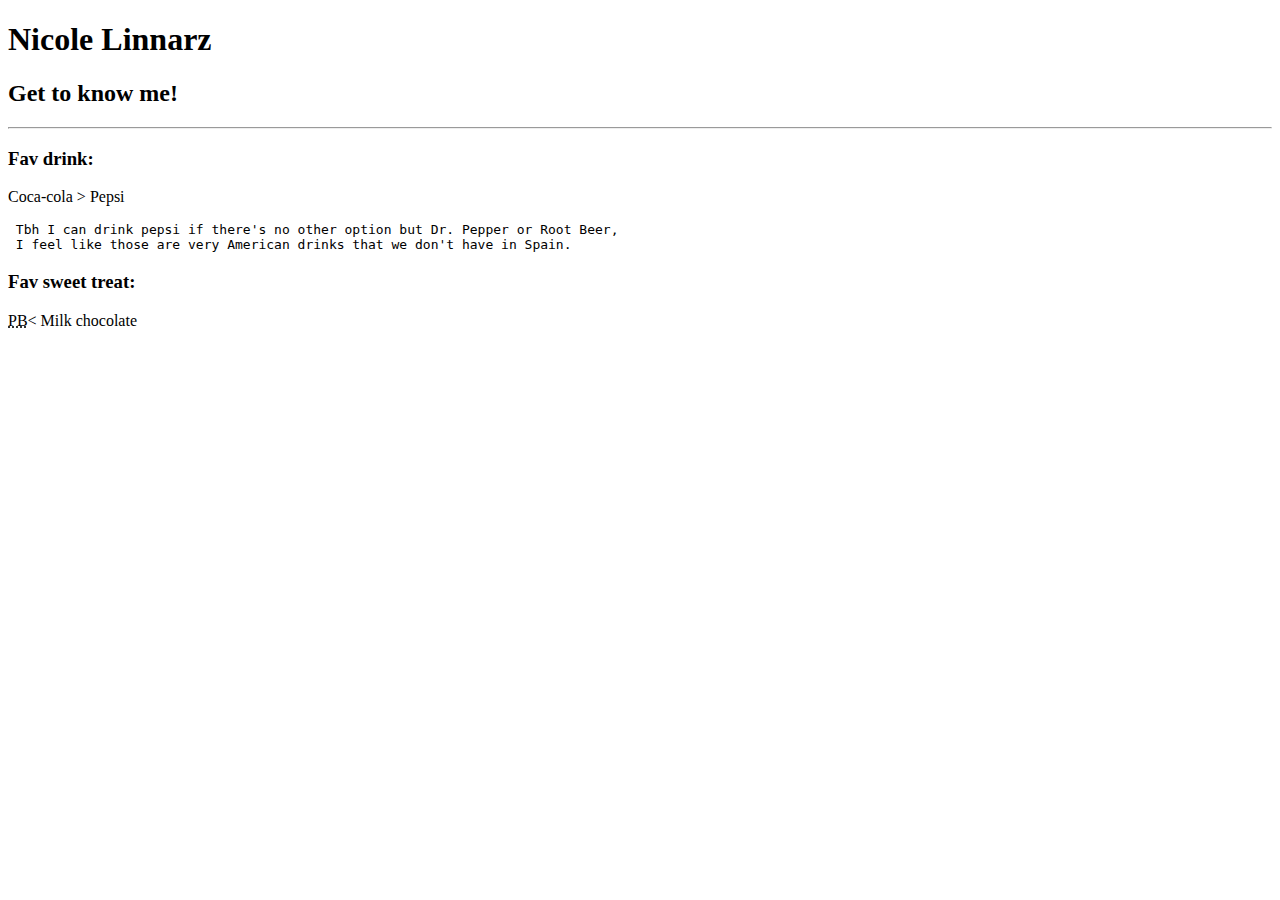
<file: mtech-w1-d4/index.html>
<!DOCTYPE html>
<html lang="en">
  <head>
    <meta charset="UTF-8" />
    <meta name="viewport" content="width=device-width, initial-scale=1.0" />
    <title>First Project MTECH: Basic HTML</title>
  </head>
  <body>
    <h1>Nicole Linnarz</h1>
    <h2>Get to know me!</h2>
    <hr />
    <h3>Fav drink:</h3>
    <p>Coca-cola <span>&gt; Pepsi</span></p>
    <pre> Tbh I can drink pepsi if there's no other option but Dr. Pepper or Root Beer,<br /> I feel like those are very American drinks that we don't have in Spain.</pre>
    <h3>Fav sweet treat: </h3>
    <p><abbr title="Peanut Butter">PB</abbr><span>&lt; Milk chocolate </span></p>
  </body>
</html>
</file>
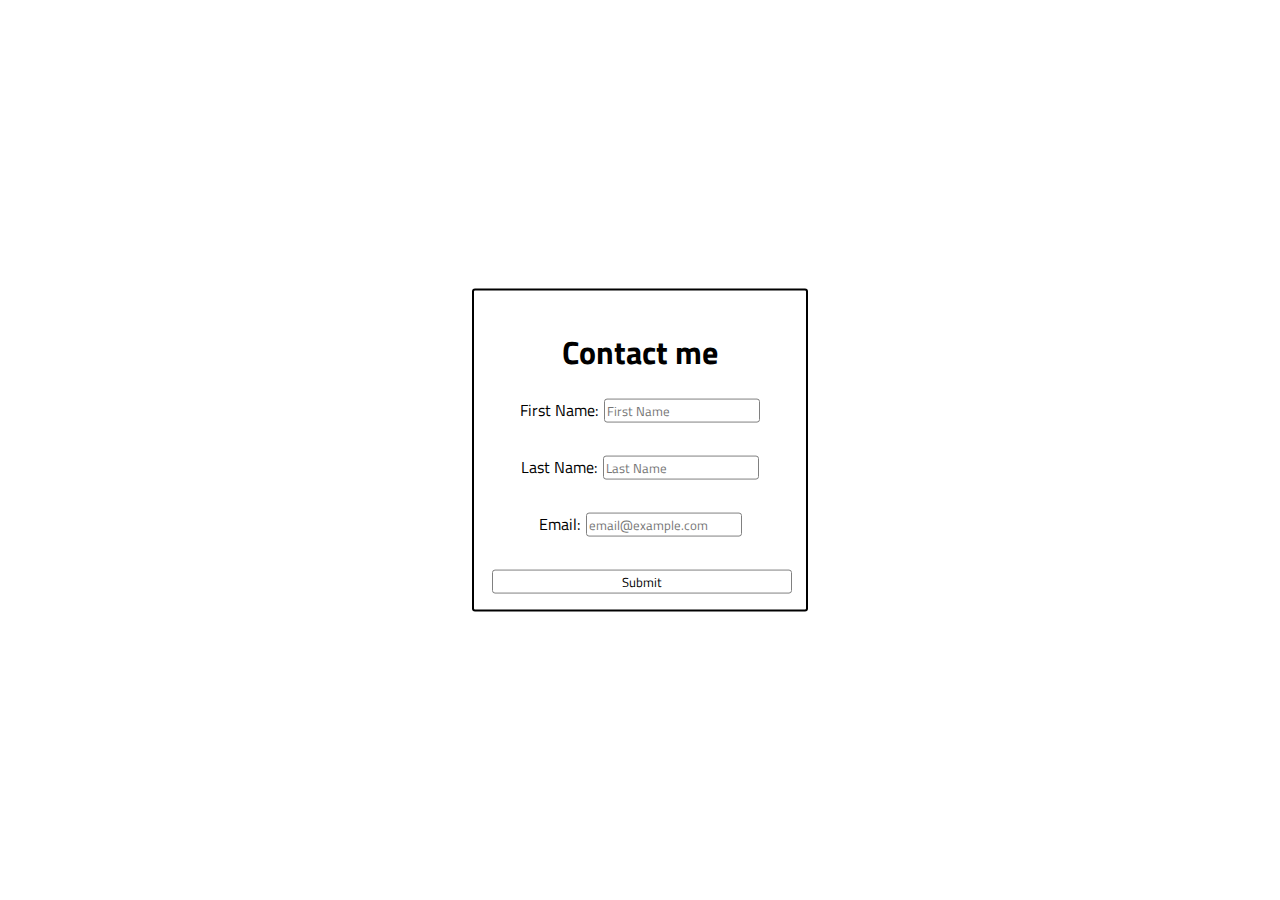
<file: mtech-w2-d4/index.html>
<!DOCTYPE html>
<html lang="en">
  <head>
    <meta charset="UTF-8" />
    <meta name="viewport" content="width=device-width, initial-scale=1.0" />
    <title>My Form</title>
    <link rel="preconnect" href="https://fonts.googleapis.com" />
    <link rel="preconnect" href="https://fonts.gstatic.com" crossorigin />
    <link
      href="https://fonts.googleapis.com/css2?family=Titillium+Web:wght@300&display=swap"
      rel="stylesheet"
    />
    <link href="main.css" rel="stylesheet" />
  </head>
  <body>
    <form>
      <h1>Contact me</h1>
      <div>
        <label for="fName">First Name:</label>
        <input type="text" id="fName" placeholder="First Name" />
      </div>
      <div>
        <label for="lName">Last Name:</label>
        <input type="text" id="lName" placeholder="Last Name" />
      </div>
      <div>
        <label for="email">Email:</label>
        <input type="email" id="email" placeholder="email@example.com" />
      </div>
      <input type="submit" id="submitBtn" />
    </form>
  </body>
</html>
</file>
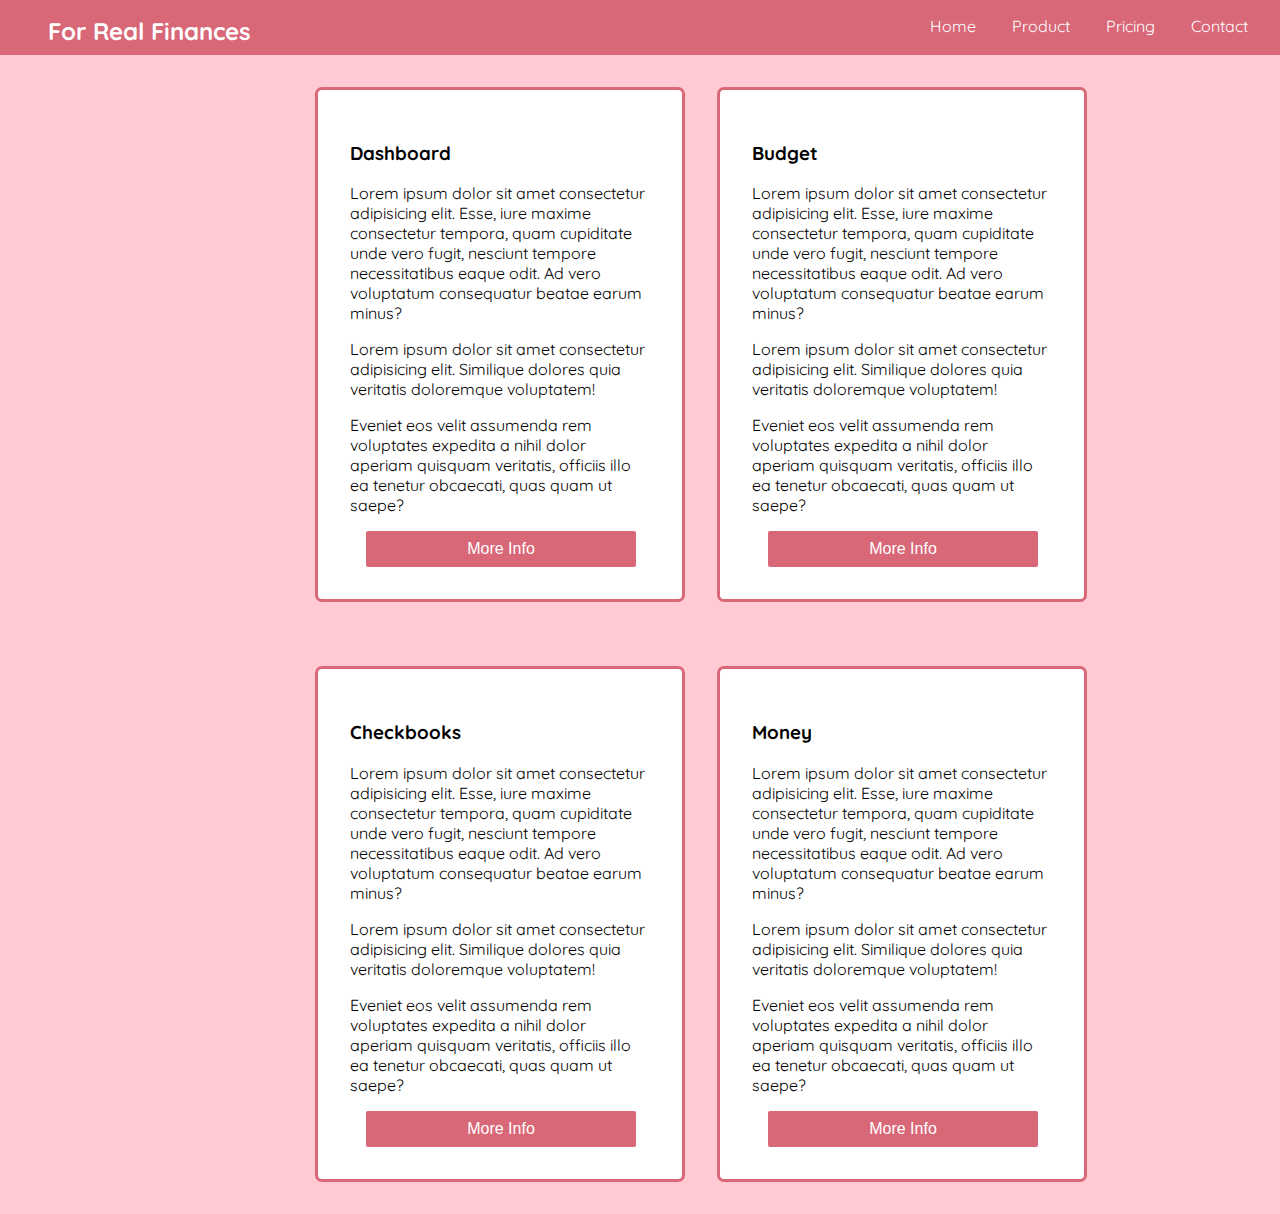
<file: mtech-w3-d1/index.html>
<!DOCTYPE html>
<html lang="en">
  <head>
    <meta charset="UTF-8" />
    <meta name="viewport" content="width=device-width, initial-scale=1.0" />
    <title>mtech-w3-d1</title>
    <link href="main.css" rel="stylesheet" />
    <link rel="preconnect" href="https://fonts.googleapis.com" />
    <link rel="preconnect" href="https://fonts.gstatic.com" crossorigin />
    <link
      href="https://fonts.googleapis.com/css2?family=Quicksand&display=swap"
      rel="stylesheet"
    />
  </head>
  <body>
    <nav>
      <h4>For Real Finances</h4>
      <ul>
        <li>Home</li>
        <li>Product</li>
        <li>Pricing</li>
        <li>Contact</li>
      </ul>
    </nav>
    <div class="mainContent">
      <card>
        <h3>Dashboard</h3>
        <p>
          Lorem ipsum dolor sit amet consectetur adipisicing elit. Esse, iure
          maxime consectetur tempora, quam cupiditate unde vero fugit, nesciunt
          tempore necessitatibus eaque odit. Ad vero voluptatum consequatur
          beatae earum minus?
        </p>
        <p>
          Lorem ipsum dolor sit amet consectetur adipisicing elit. Similique
          dolores quia veritatis doloremque voluptatem!
        </p>
        <p>
          Eveniet eos velit assumenda rem voluptates expedita a nihil dolor
          aperiam quisquam veritatis, officiis illo ea tenetur obcaecati, quas
          quam ut saepe?
        </p>
        <button>More Info</button>
      </card>
      <card>
        <h3>Budget</h3>
        <p>
          Lorem ipsum dolor sit amet consectetur adipisicing elit. Esse, iure
          maxime consectetur tempora, quam cupiditate unde vero fugit, nesciunt
          tempore necessitatibus eaque odit. Ad vero voluptatum consequatur
          beatae earum minus?
        </p>
        <p>
          Lorem ipsum dolor sit amet consectetur adipisicing elit. Similique
          dolores quia veritatis doloremque voluptatem!
        </p>
        <p>
          Eveniet eos velit assumenda rem voluptates expedita a nihil dolor
          aperiam quisquam veritatis, officiis illo ea tenetur obcaecati, quas
          quam ut saepe?
        </p>
        <button>More Info</button>
      </card>
      <card>
        <h3>Checkbooks</h3>
        <p>
          Lorem ipsum dolor sit amet consectetur adipisicing elit. Esse, iure
          maxime consectetur tempora, quam cupiditate unde vero fugit, nesciunt
          tempore necessitatibus eaque odit. Ad vero voluptatum consequatur
          beatae earum minus?
        </p>
        <p>
          Lorem ipsum dolor sit amet consectetur adipisicing elit. Similique
          dolores quia veritatis doloremque voluptatem!
        </p>
        <p>
          Eveniet eos velit assumenda rem voluptates expedita a nihil dolor
          aperiam quisquam veritatis, officiis illo ea tenetur obcaecati, quas
          quam ut saepe?
        </p>
        <button>More Info</button>
      </card>
      <card>
        <h3>Money</h3>
        <p>
          Lorem ipsum dolor sit amet consectetur adipisicing elit. Esse, iure
          maxime consectetur tempora, quam cupiditate unde vero fugit, nesciunt
          tempore necessitatibus eaque odit. Ad vero voluptatum consequatur
          beatae earum minus?
        </p>
        <p>
          Lorem ipsum dolor sit amet consectetur adipisicing elit. Similique
          dolores quia veritatis doloremque voluptatem!
        </p>
        <p>
          Eveniet eos velit assumenda rem voluptates expedita a nihil dolor
          aperiam quisquam veritatis, officiis illo ea tenetur obcaecati, quas
          quam ut saepe?
        </p>
        <button>More Info</button>
      </card>
    </div>
  </body>
</html>
</file>
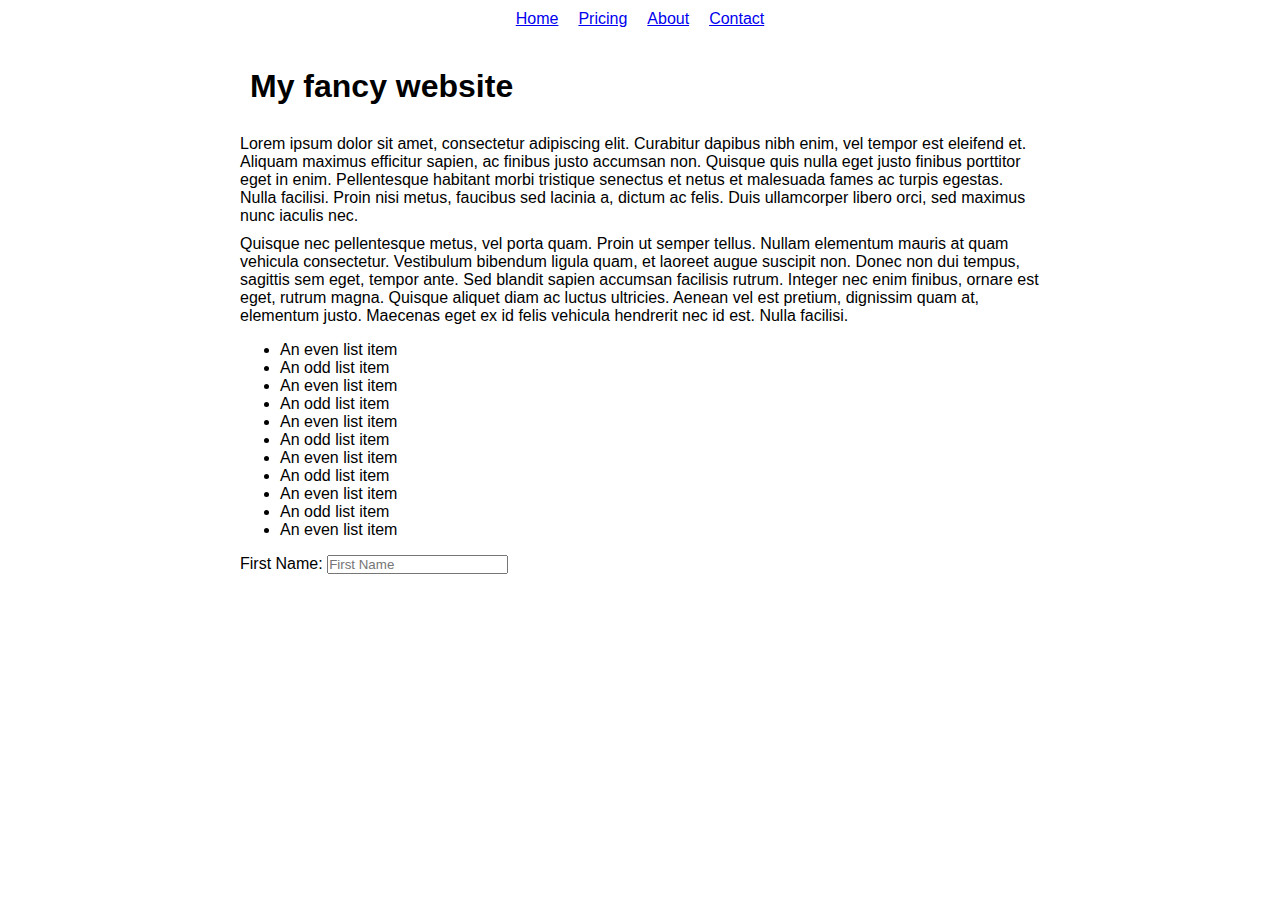
<file: mtech-w5-d4/index.html>
<!DOCTYPE html>
<html lang="en">
  <head>
    <meta charset="UTF-8" />
    <meta name="viewport" content="width=device-width, initial-scale=1.0" />
    <title>First jQuery Project</title>
    <link rel="stylesheet" href="main.css" />
  </head>
  <body>
    <div id="nav">
      <a class="navItem" href="#">Home</a>
      <a class="navItem" href="#">Pricing</a>
      <a class="navItem" href="#">About</a>
      <a class="navItem" href="#">Contact</a>
    </div>
    <div id="contentContainer">
      <h1>My fancy website</h1>
      <p>
        Lorem ipsum dolor sit amet, consectetur adipiscing elit. Curabitur
        dapibus nibh enim, vel tempor est eleifend et. Aliquam maximus efficitur
        sapien, ac finibus justo accumsan non. Quisque quis nulla eget justo
        finibus porttitor eget in enim. Pellentesque habitant morbi tristique
        senectus et netus et malesuada fames ac turpis egestas. Nulla facilisi.
        Proin nisi metus, faucibus sed lacinia a, dictum ac felis. Duis
        ullamcorper libero orci, sed maximus nunc iaculis nec.
      </p>
      <p>
        Quisque nec pellentesque metus, vel porta quam. Proin ut semper tellus.
        Nullam elementum mauris at quam vehicula consectetur. Vestibulum
        bibendum ligula quam, et laoreet augue suscipit non. Donec non dui
        tempus, sagittis sem eget, tempor ante. Sed blandit sapien accumsan
        facilisis rutrum. Integer nec enim finibus, ornare est eget, rutrum
        magna. Quisque aliquet diam ac luctus ultricies. Aenean vel est pretium,
        dignissim quam at, elementum justo. Maecenas eget ex id felis vehicula
        hendrerit nec id est. Nulla facilisi.
      </p>
      <ul>
        <li>An even list item</li>
        <li>An odd list item</li>
        <li>An even list item</li>
        <li>An odd list item</li>
        <li>An even list item</li>
        <li>An odd list item</li>
        <li>An even list item</li>
        <li>An odd list item</li>
        <li>An even list item</li>
        <li>An odd list item</li>
        <li>An even list item</li>
      </ul>
      <label for="myInput">First Name: </label>
      <input id="myInput" placeholder="First Name" type="text" />
    </div>
    <script
      src="https://code.jquery.com/jquery-3.7.1.slim.min.js"
      integrity="sha256-kmHvs0B+OpCW5GVHUNjv9rOmY0IvSIRcf7zGUDTDQM8="
      crossorigin="anonymous"
    ></script>
    <script src="./app.js"></script>
  </body>
</html>
</file>
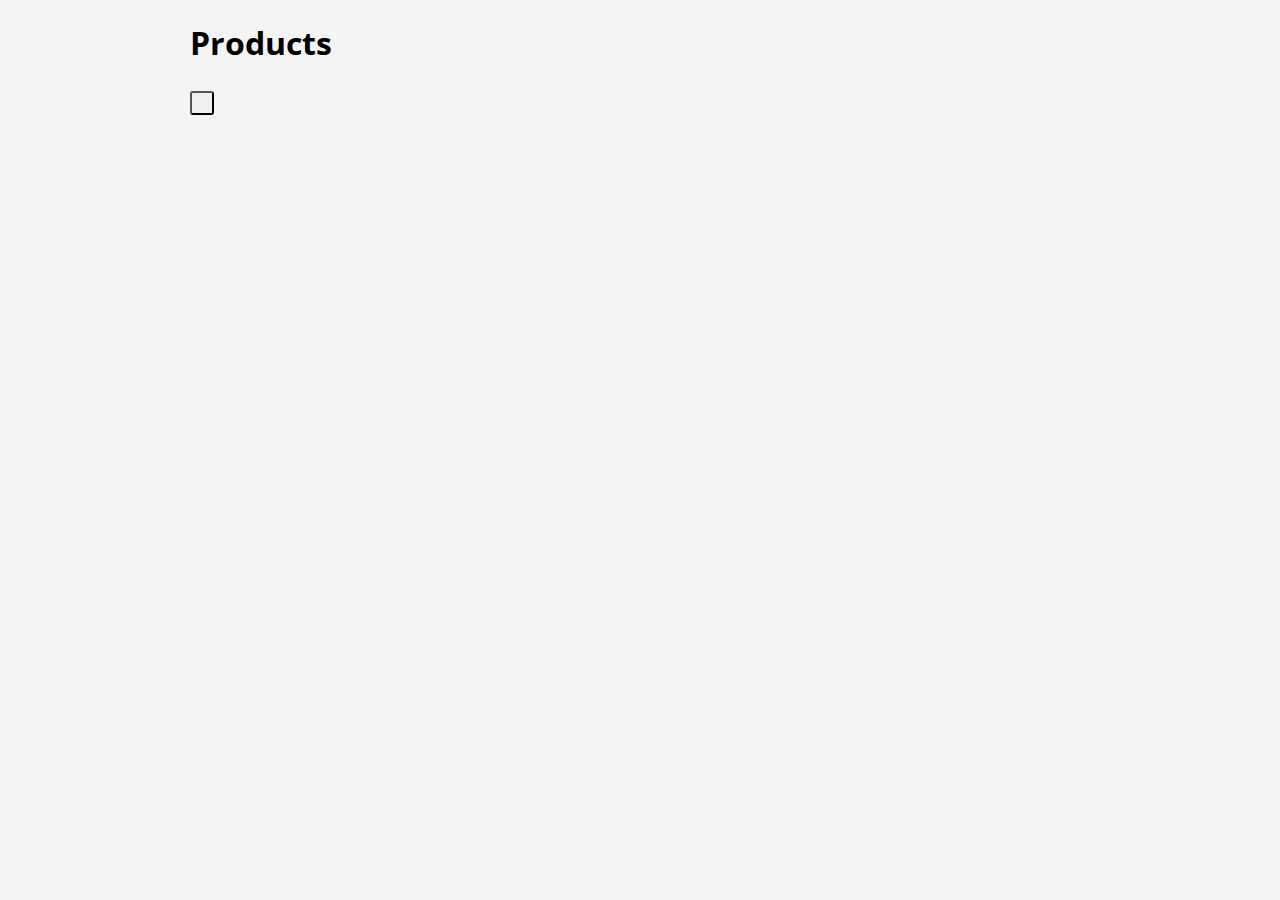
<file: mtech-w6-d1/index.html>
<!DOCTYPE html>
<html lang="en">
  <head>
    <meta charset="UTF-8" />
    <meta name="viewport" content="width=device-width, initial-scale=1.0" />
    <title>Interacting w/ DOM</title>
    <link rel="preconnect" href="https://fonts.googleapis.com" />
    <link rel="preconnect" href="https://fonts.gstatic.com" crossorigin />
    <link
      href="https://fonts.googleapis.com/css2?family=Open+Sans&display=swap"
      rel="stylesheet"
    />
    <link href="./main.css" rel="stylesheet" />
  </head>
  <body id="contentContainer">
    <h1 id="title">Products</h1>
    <table id="table"></table>
    <button></button>
    <script
      src="https://code.jquery.com/jquery-3.7.1.slim.min.js"
      integrity="sha256-kmHvs0B+OpCW5GVHUNjv9rOmY0IvSIRcf7zGUDTDQM8="
      crossorigin="anonymous"
    ></script>
    <script src="./main.js"></script>
  </body>
</html>
</file>
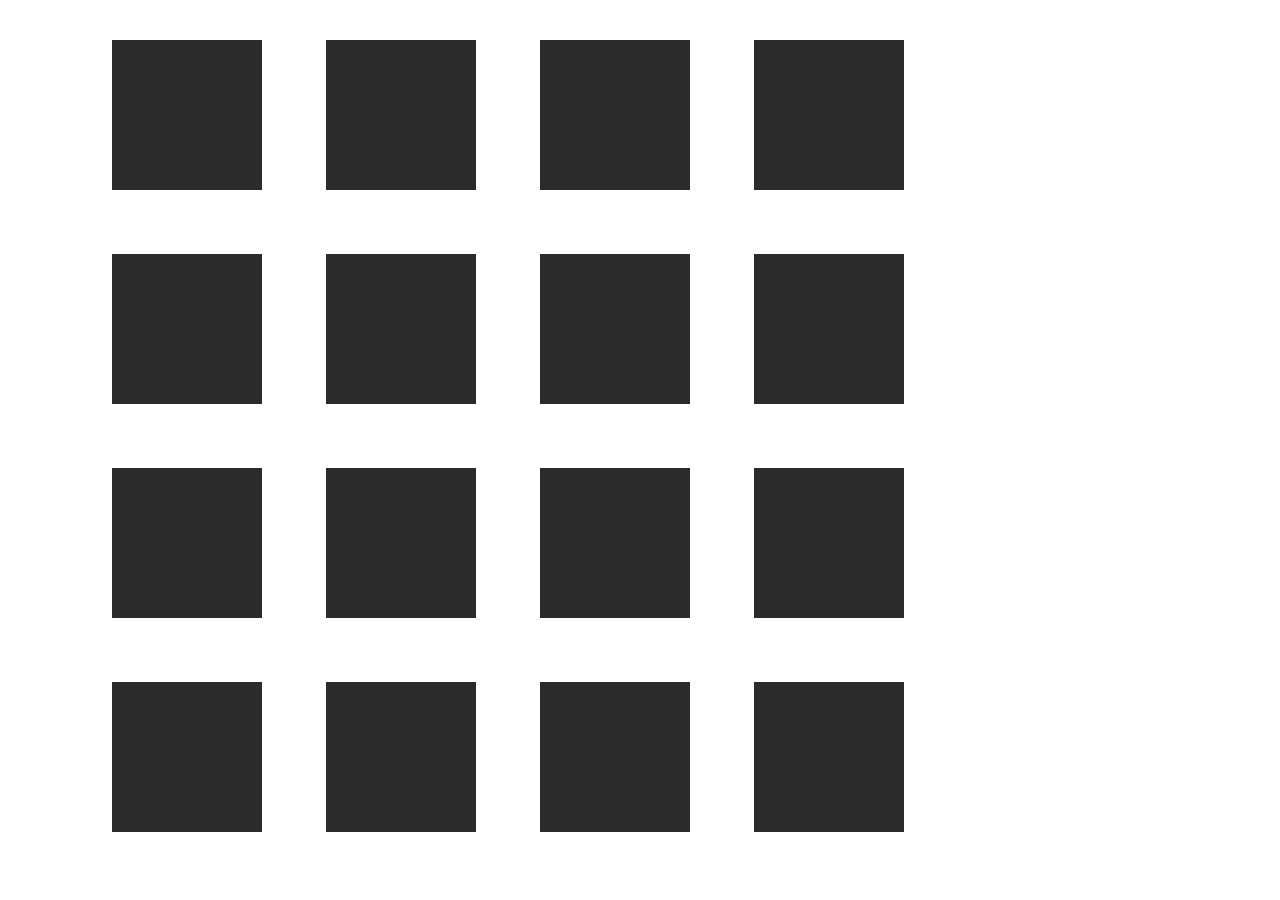
<file: mtech-w6-d2/index.html>
<!DOCTYPE html>
<html lang="en">
  <head>
    <meta charset="UTF-8" />
    <meta name="viewport" content="width=device-width, initial-scale=1.0" />
    <title>Boxes</title>
    <link href="main.css" rel="stylesheet" />
  </head>
  <body>
    <div id="container">
      <div id="child" class="child"></div>
      <div id="child" class="child"></div>
      <div id="child" class="child"></div>
      <div id="child" class="child"></div>
      <div id="child" class="child"></div>
      <div id="child" class="child"></div>
      <div id="child" class="child"></div>
      <div id="child" class="child"></div>
      <div id="child" class="child"></div>
      <div id="child" class="child"></div>
      <div id="child" class="child"></div>
      <div id="child" class="child"></div>
      <div id="child" class="child"></div>
      <div id="child" class="child"></div>
      <div id="child" class="child"></div>
      <div id="child" class="child"></div>
    </div>
    <script
      src="https://code.jquery.com/jquery-3.7.1.slim.min.js"
      integrity="sha256-kmHvs0B+OpCW5GVHUNjv9rOmY0IvSIRcf7zGUDTDQM8="
      crossorigin="anonymous"
    ></script>
    <script src="main.js"></script>
  </body>
</html>
</file>
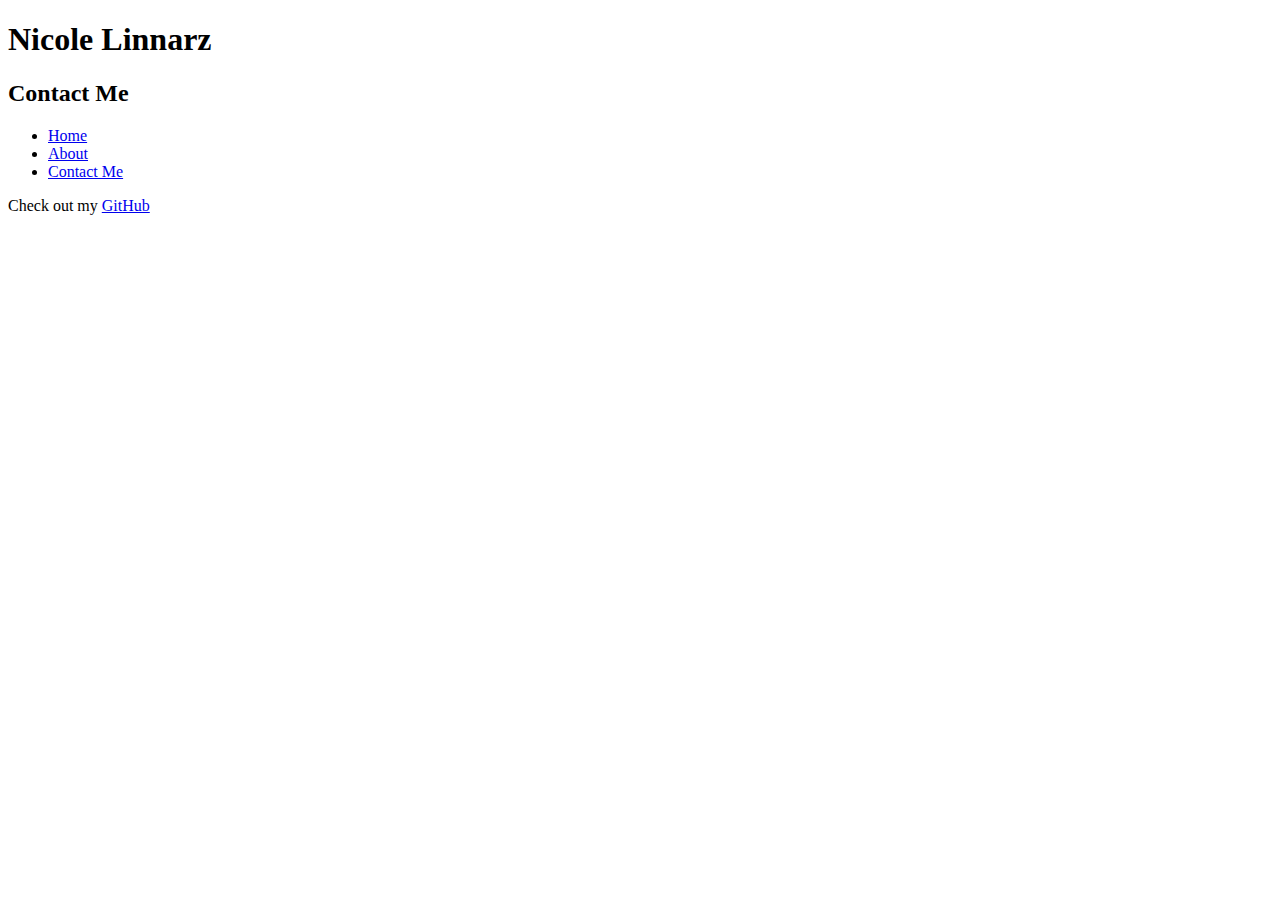
<file: mtech-w2-d1/contactMe.html>
<!DOCTYPE html>
<html lang="en">
  <head>
    <meta charset="UTF-8" />
    <meta name="viewport" content="width=device-width, initial-scale=1.0" />
    <title>Document</title>
  </head>
  <body>
    <h1>Nicole Linnarz</h1>
    <h2>Contact Me</h2>
    <nav>
      <ul>
        <li><a href="./index.html">Home</a></li>
        <li><a href="./about.html">About</a></li>
        <li><a href="#">Contact Me</a></li>
      </ul>
    </nav>
    <div>
      <p>
        Check out my
        <span><a href="https://github.com/nico-mikaela17">GitHub</a></span>
      </p>
    </div>
  </body>
</html>
</file>
<file: mtech-w2-d4/main.css>
* {
  font-family: "Titillium Web";
}

form {
  text-align: center;
  border: 2px solid black;
  border-radius: 3px;
  position: absolute;
  padding: 1rem;
  left: 50%;
  top: 50%;
  transform: translate(-50%, -50%);
  width: 300px;
}

div {
  display: block;
  padding-bottom: 2rem;
}

input{
  margin-left: 2px;
  border:1px solid gray;
  border-radius: 3px;
}

#submitBtn{
  width: 100%;
  background-color: white;
  border: 1px solid gray;
  border-radius: 3px;
}
</file>
<file: mtech-w3-d1/main.css>
body {
  margin: 0;
  padding: 0;
  background-color: #ffcad4;
  font-family: "Quicksand";
}

nav {
  background-color: #d86778;
  color: white;
  height: 55px;
}
h4 {
  float: left;
  margin: 1rem 3rem;
  font-size: 24px;
}
ul {
  float: right;
  margin-right: 1rem;
}

li {
  display: inline;
  padding: 1rem;
}

.mainContent {
  display: flex;
  flex-wrap: wrap;
}

card {
  float: left;
  width: 300px;
  margin: 2rem 1rem;
  padding: 2rem;
  background-color: white;
  border: 3px solid #d86778;
  border-radius: 7px;
}

button {
  width: 90%;
  text-align: center;
  margin: 0 1rem;
  background-color: #d86778;
  color: white;
  border: none;
  border-radius: 2px;
  height: 36px;
  font-size: 16px;
}
</file>
<file: mtech-w5-d4/main.css>
a, p, div, h1, html, body, input {
    margin: 0;
    padding: 0;
    font-family: Arial, Helvetica, sans-serif;
}

#nav {
    display: flex;
    justify-content: center;
    padding: 10px 0;
    font-family: Arial, Helvetica, sans-serif;
}

.navItem {
    margin: 0 10px;
}

#contentContainer {
    max-width: 800px;
    margin: 0 auto;
}

h1 {
    margin: 30px 10px;
}

p {
    margin: 10px 0;
}
</file>
<file: mtech-w6-d1/main.css>
* {
  font-family: "open sans";
  text-align: left;

}

body {
  background-color: rgb(244, 244, 244);
}

#contentContainer {
  width: 900px;
  display: block;
  margin: 0 auto;
}

.darkMode {
  background-color: #2b2b2b;
}

.darkMode h1 {
  color: white;
}

button {
  padding: 10px;
  border-radius: 3px;
}

tr {
  border-radius: 3px;
  display: flex;
  flex-direction: row;
  justify-content: space-between;
  height: 24px;
  width: 800px;
  background-color: white;
  padding: 10px;
  margin: 10px 0;
  box-shadow: rgba(149, 157, 165, 0.2) 0px 8px 24px;
}


.darkMode tr{
  background-color: #565656;
  color: white;
}

.darkMode button{
  background-color: #565656;
  color: white;
}
p {
  align-self: center;
  text-align: left;
}

.notInStock {
  display: none;
}
</file>
<file: mtech-w6-d2/main.css>
#container {
  display: flex;
  flex-direction: row;
  flex-wrap: wrap;
  width: 1000px;
  justify-content: center;
}
.child {
  background-color: rgb(43, 43, 43);
  height: 150px;
  width: 150px;
  margin: 2rem;
  display: flex;
}
.selected{
  background-color: gray;
}
</file>
